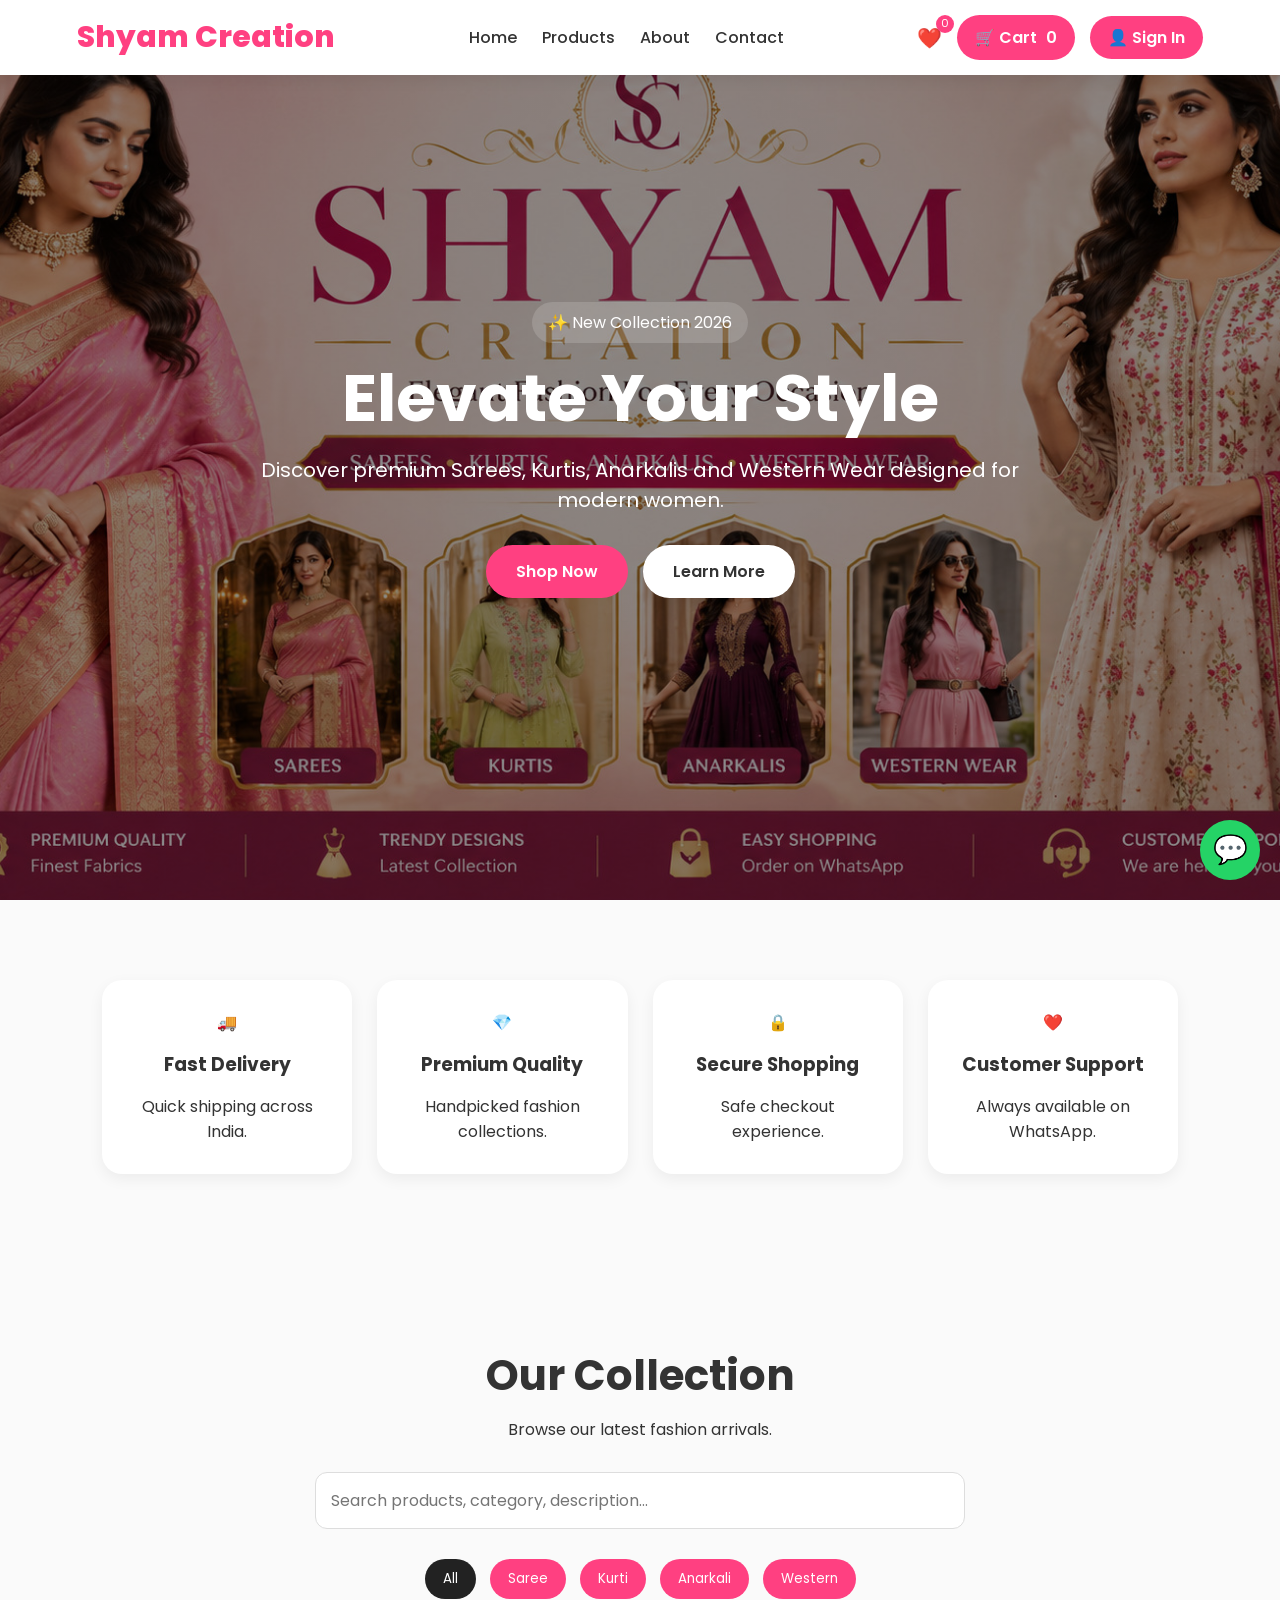
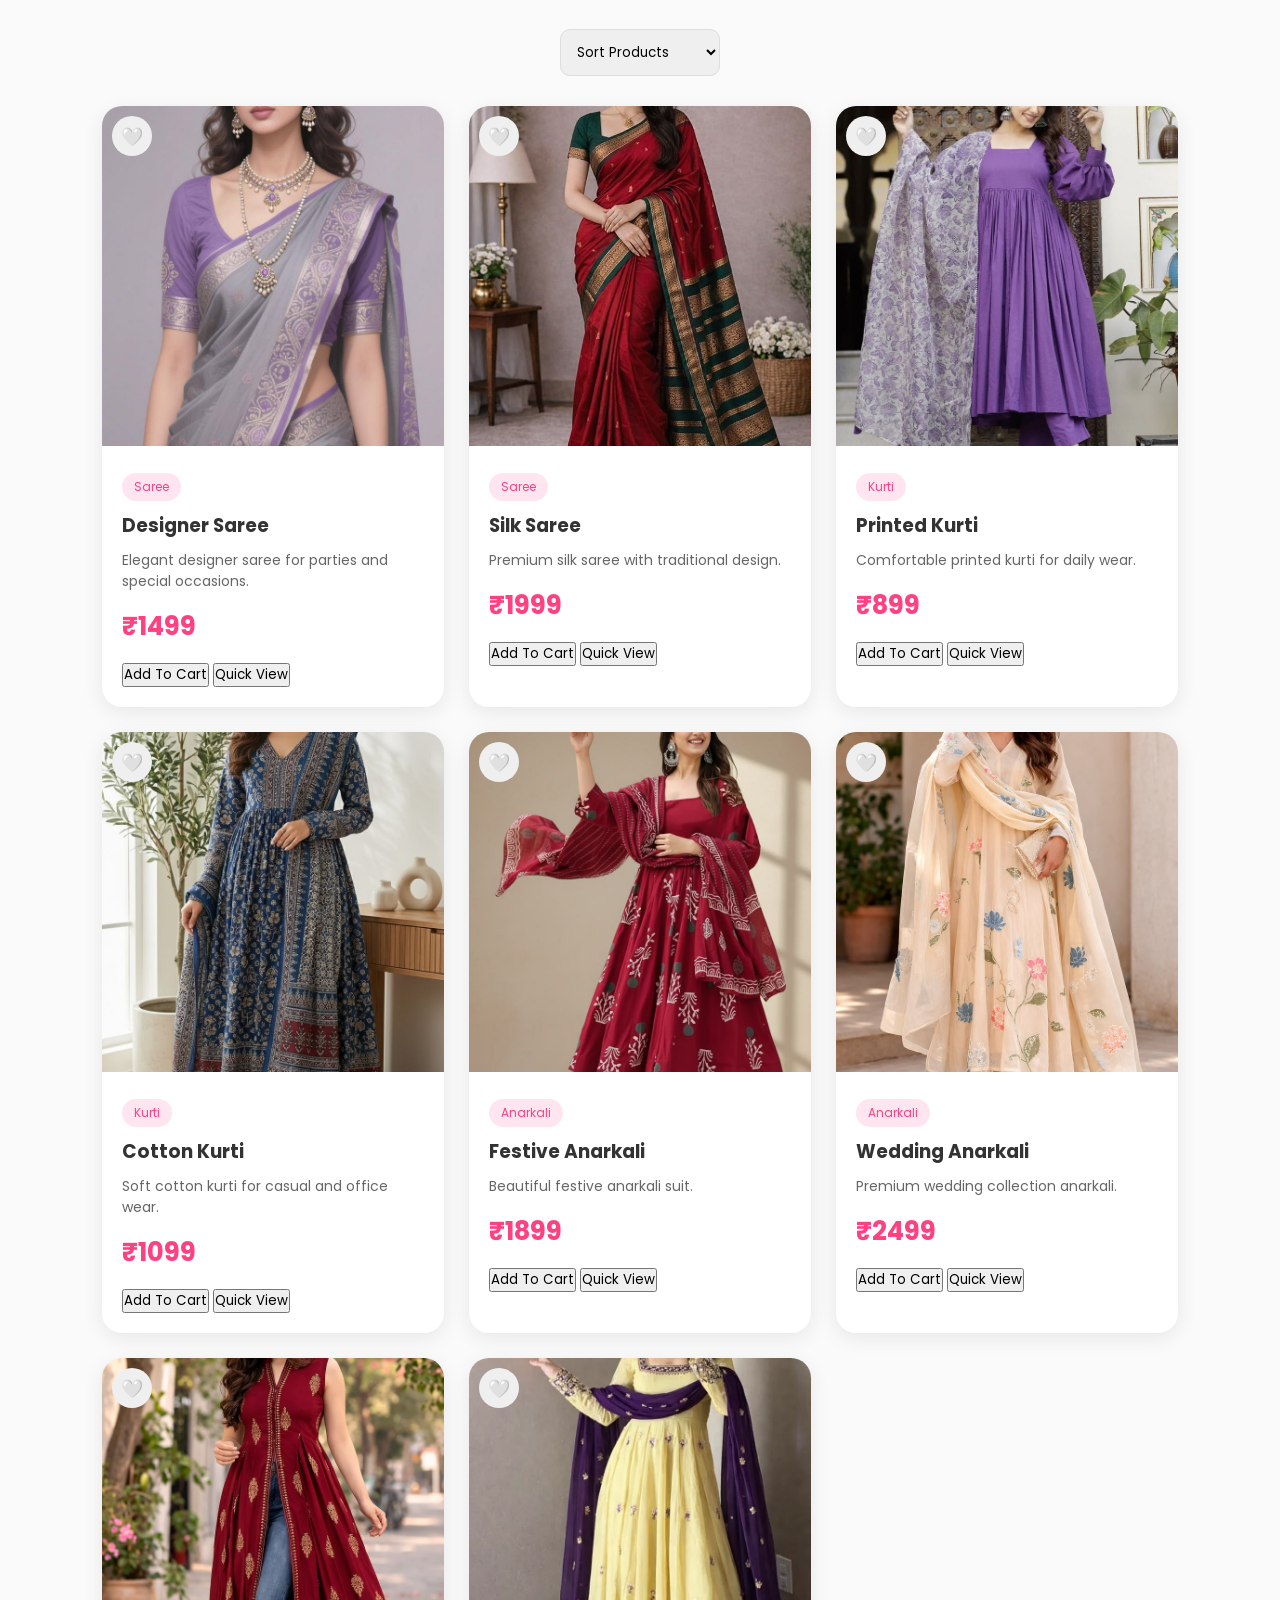
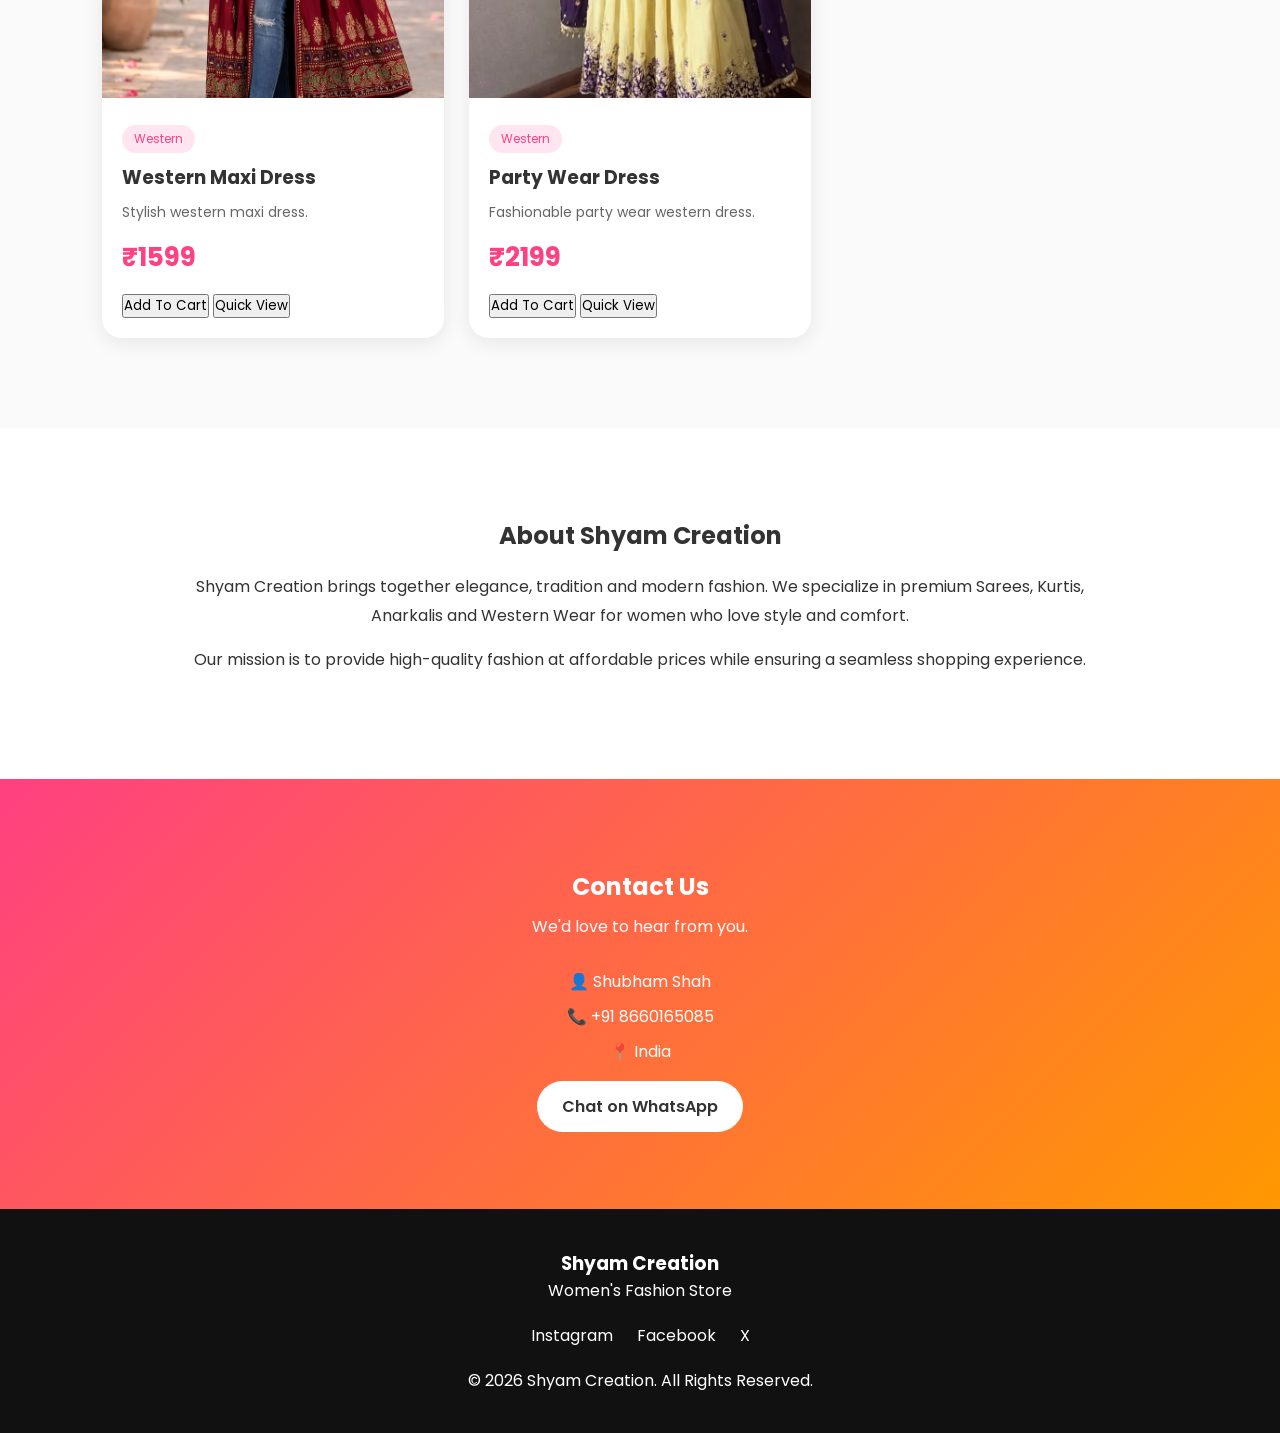
<file: index.html>
<!DOCTYPE html>
<html lang="en">

<head>

<meta charset="UTF-8">
<meta name="viewport" content="width=device-width, initial-scale=1.0">

<title>Shyam Creation | Women's Fashion Store</title>

<meta name="description"
content="Premium Sarees, Kurtis, Anarkalis and Western Wear. Shop the latest women's fashion at Shyam Creation.">

<meta name="keywords"
content="Saree, Kurti, Anarkali, Western Wear, Women's Fashion, Shyam Creation">

<meta name="author"
content="Shubham Shah">

<meta property="og:title"
content="Shyam Creation">

<meta property="og:description"
content="Latest Women's Fashion Collection">

<meta property="og:image"
content="images/hero-banner.jpg">

<meta property="og:type"
content="website">

<link rel="preconnect" href="https://fonts.googleapis.com">
<link rel="preconnect" href="https://fonts.gstatic.com" crossorigin>

<link href="https://fonts.googleapis.com/css2?family=Poppins:wght@300;400;500;600;700;800&display=swap"
rel="stylesheet">

<link rel="stylesheet" href="css/style.css">

</head>

<body>

<!-- =========================
HEADER
========================= -->

<header class="header">

    <div class="logo">
        Shyam Creation
    </div>

    <nav class="navbar">

        <a href="#home">Home</a>
        <a href="#products">Products</a>
        <a href="#about">About</a>
        <a href="#contact">Contact</a>

    </nav>

    <div class="header-actions">

        <button id="wishlist-btn" class="icon-btn">
            ❤️
            <span id="wishlist-count">0</span>
        </button>

        <a href="checkout.html" class="checkout-btn">
            🛒 Cart
            <span id="cart-count">0</span>
        </a>

        <div id="profile-box"></div>

    </div>

</header>

<!-- =========================
MOBILE MENU
========================= -->

<div class="mobile-menu" id="mobile-menu">

    <a href="#home">Home</a>
    <a href="#products">Products</a>
    <a href="#about">About</a>
    <a href="#contact">Contact</a>

</div>

<!-- =========================
HERO SECTION
========================= -->

<section class="hero" id="home">

    <div class="hero-overlay"></div>

    <div class="hero-content">

        <span class="hero-tag">
            ✨ New Collection 2026
        </span>

        <h1>
            Elevate Your Style
        </h1>

        <p>
            Discover premium Sarees, Kurtis, Anarkalis and
            Western Wear designed for modern women.
        </p>

        <div class="hero-buttons">

            <a href="#products" class="primary-btn">
                Shop Now
            </a>

            <a href="#about" class="secondary-btn">
                Learn More
            </a>

        </div>

    </div>

</section>

<!-- =========================
FEATURES
========================= -->

<section class="features">

    <div class="feature-card">
        🚚
        <h3>Fast Delivery</h3>
        <p>Quick shipping across India.</p>
    </div>

    <div class="feature-card">
        💎
        <h3>Premium Quality</h3>
        <p>Handpicked fashion collections.</p>
    </div>

    <div class="feature-card">
        🔒
        <h3>Secure Shopping</h3>
        <p>Safe checkout experience.</p>
    </div>

    <div class="feature-card">
        ❤️
        <h3>Customer Support</h3>
        <p>Always available on WhatsApp.</p>
    </div>

</section>

<!-- =========================
PRODUCTS
========================= -->

<section class="section" id="products">

    <div class="section-header">

        <h2>
            Our Collection
        </h2>

        <p>
            Browse our latest fashion arrivals.
        </p>

    </div>

    <!-- SEARCH -->

    <div class="search-wrapper">

        <input
            type="text"
            id="searchInput"
            placeholder="Search products, category, description...">

    </div>

    <!-- FILTERS -->

    <div class="filters">

        <button class="filter-btn active">
            All
        </button>

        <button class="filter-btn">
            Saree
        </button>

        <button class="filter-btn">
            Kurti
        </button>

        <button class="filter-btn">
            Anarkali
        </button>

        <button class="filter-btn">
            Western
        </button>

    </div>

    <!-- SORT -->

    <div class="sort-box">

        <select id="sortSelect">

            <option value="default">
                Sort Products
            </option>

            <option value="low">
                Price Low → High
            </option>

            <option value="high">
                Price High → Low
            </option>

            <option value="name">
                Name A → Z
            </option>

        </select>

    </div>

    <!-- PRODUCTS GRID -->

    <div
        class="products-grid"
        id="product-container">
    </div>

</section>

<!-- =========================
ABOUT
========================= -->

<section class="about-section" id="about">

    <div class="about-content">

        <h2>
            About Shyam Creation
        </h2>

        <p>
            Shyam Creation brings together elegance,
            tradition and modern fashion. We specialize
            in premium Sarees, Kurtis, Anarkalis and
            Western Wear for women who love style
            and comfort.
        </p>

        <p>
            Our mission is to provide high-quality
            fashion at affordable prices while ensuring
            a seamless shopping experience.
        </p>

    </div>

</section>

<!-- =========================
CONTACT
========================= -->

<section class="contact-section" id="contact">

    <h2>
        Contact Us
    </h2>

    <p>
        We'd love to hear from you.
    </p>

    <div class="contact-info">

        <div>
            👤 Shubham Shah
        </div>

        <div>
            📞 +91 8660165085
        </div>

        <div>
            📍 India
        </div>

    </div>

    <a
        href="https://wa.me/918660165085"
        target="_blank"
        class="whatsapp-btn">

        Chat on WhatsApp

    </a>

</section>

<!-- =========================
FOOTER
========================= -->

<footer>

    <div class="footer-content">

        <h3>
            Shyam Creation
        </h3>

        <p>
            Women's Fashion Store
        </p>

        <div class="social-links">

            <a href="#">Instagram</a>
            <a href="#">Facebook</a>
            <a href="#">X</a>

        </div>

        <p class="copyright">
            © 2026 Shyam Creation. All Rights Reserved.
        </p>

    </div>

</footer>

<!-- =========================
PRODUCT QUICK VIEW MODAL
========================= -->

<div class="modal" id="productModal">

    <div class="modal-content">

        <span
            class="close-modal"
            id="closeModal">
            &times;
        </span>

        <div id="modalBody">
        </div>

    </div>

</div>

<!-- =========================
WISHLIST PANEL
========================= -->

<div
    class="wishlist-panel"
    id="wishlistPanel">

    <div class="wishlist-header">

        <h3>
            ❤️ Wishlist
        </h3>

        <button id="closeWishlist">
            ✕
        </button>

    </div>

    <div id="wishlistItems">
    </div>

</div>

<!-- =========================
ORDER HISTORY MODAL
========================= -->

<div
    class="orders-modal"
    id="ordersModal">

    <div class="orders-content">

        <h2>
            📦 My Orders
        </h2>

        <div id="ordersList">
        </div>

        <button
            id="closeOrders"
            class="danger-btn">

            Close

        </button>

    </div>

</div>

<!-- =========================
FLOATING WHATSAPP
========================= -->

<a
    href="https://wa.me/918660165085"
    target="_blank"
    class="floating-whatsapp">

    💬

</a>

<!-- =========================
JAVASCRIPT
========================= -->

<script src="js/wishlist.js"></script>
<script src="js/script.js"></script>

</body>
</html>
</file>
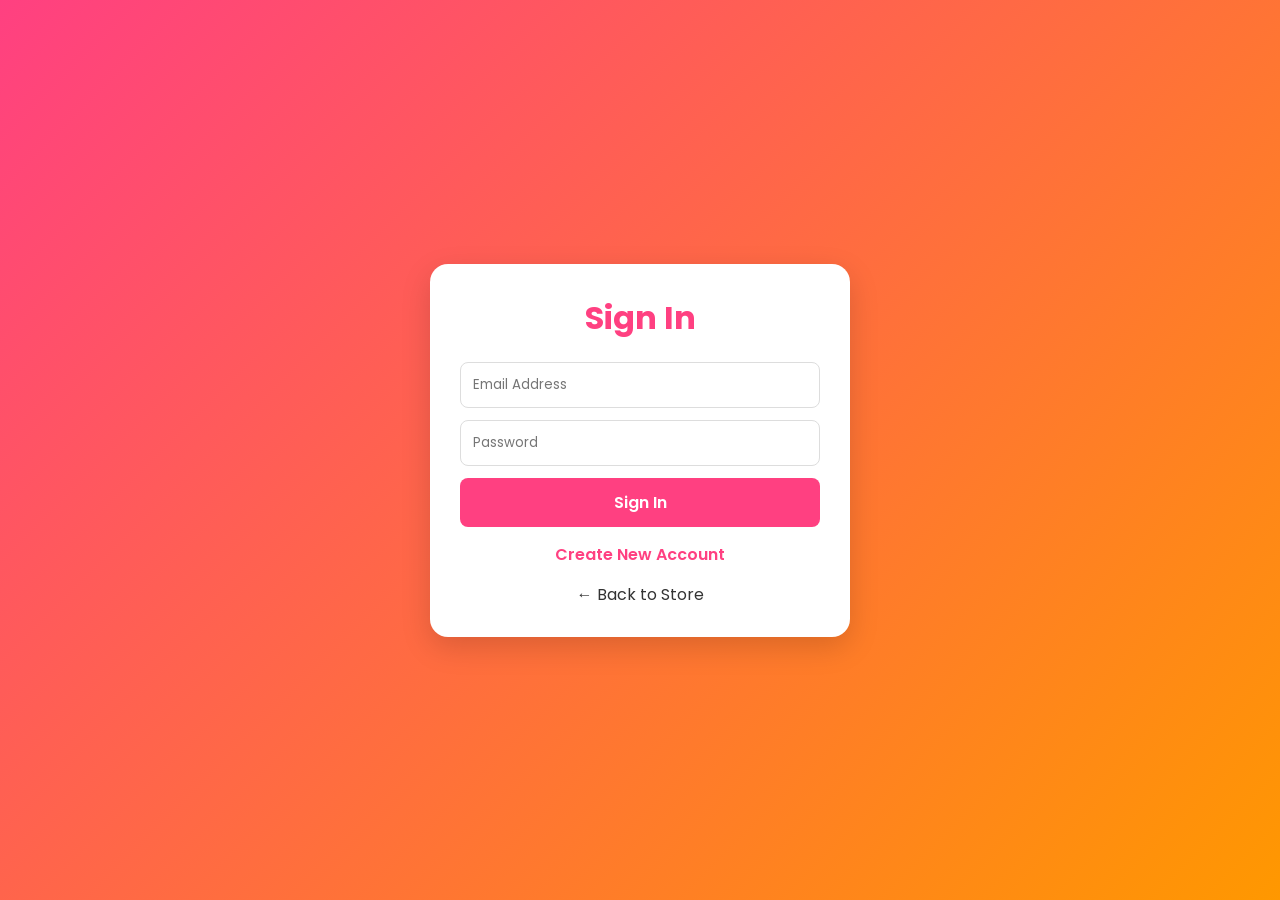
<file: auth.html>
<!DOCTYPE html>
<html lang="en">

<head>

<meta charset="UTF-8">
<meta name="viewport" content="width=device-width, initial-scale=1.0">

<title>Account | Shyam Creation</title>

<link href="https://fonts.googleapis.com/css2?family=Poppins:wght@300;400;500;600;700&display=swap" rel="stylesheet">

<style>

*{
margin:0;
padding:0;
box-sizing:border-box;
font-family:'Poppins',sans-serif;
}

body{
min-height:100vh;
display:flex;
justify-content:center;
align-items:center;
background:linear-gradient(135deg,#ff4081,#ff9800);
padding:20px;
}

.auth-card{
background:white;
width:100%;
max-width:420px;
padding:30px;
border-radius:18px;
box-shadow:0 10px 30px rgba(0,0,0,.15);
}

h1{
text-align:center;
margin-bottom:20px;
color:#ff4081;
}

input{
width:100%;
padding:12px;
margin-bottom:12px;
border:1px solid #ddd;
border-radius:8px;
}

button{
width:100%;
padding:12px;
border:none;
border-radius:8px;
background:#ff4081;
color:white;
font-size:16px;
font-weight:600;
cursor:pointer;
}

button:hover{
opacity:.95;
}

.toggle{
margin-top:15px;
text-align:center;
cursor:pointer;
color:#ff4081;
font-weight:600;
}

.home-link{
display:block;
text-align:center;
margin-top:15px;
text-decoration:none;
color:#333;
}

.error{
color:red;
font-size:14px;
margin-bottom:10px;
display:none;
}

.success{
color:green;
font-size:14px;
margin-bottom:10px;
display:none;
}

</style>

</head>

<body>

<div class="auth-card">

<h1 id="formTitle">
Sign In
</h1>

<div id="errorMsg" class="error"></div>
<div id="successMsg" class="success"></div>

<input
type="text"
id="name"
placeholder="Full Name"
style="display:none;">

<input
type="email"
id="email"
placeholder="Email Address">

<input
type="password"
id="password"
placeholder="Password">

<button id="submitBtn">
Sign In
</button>

<div
class="toggle"
id="toggleMode">

Create New Account

</div>

<a
href="index.html"
class="home-link">

← Back to Store

</a>

</div>

<script src="js/auth.js"></script>

</body>
</html>
</file>
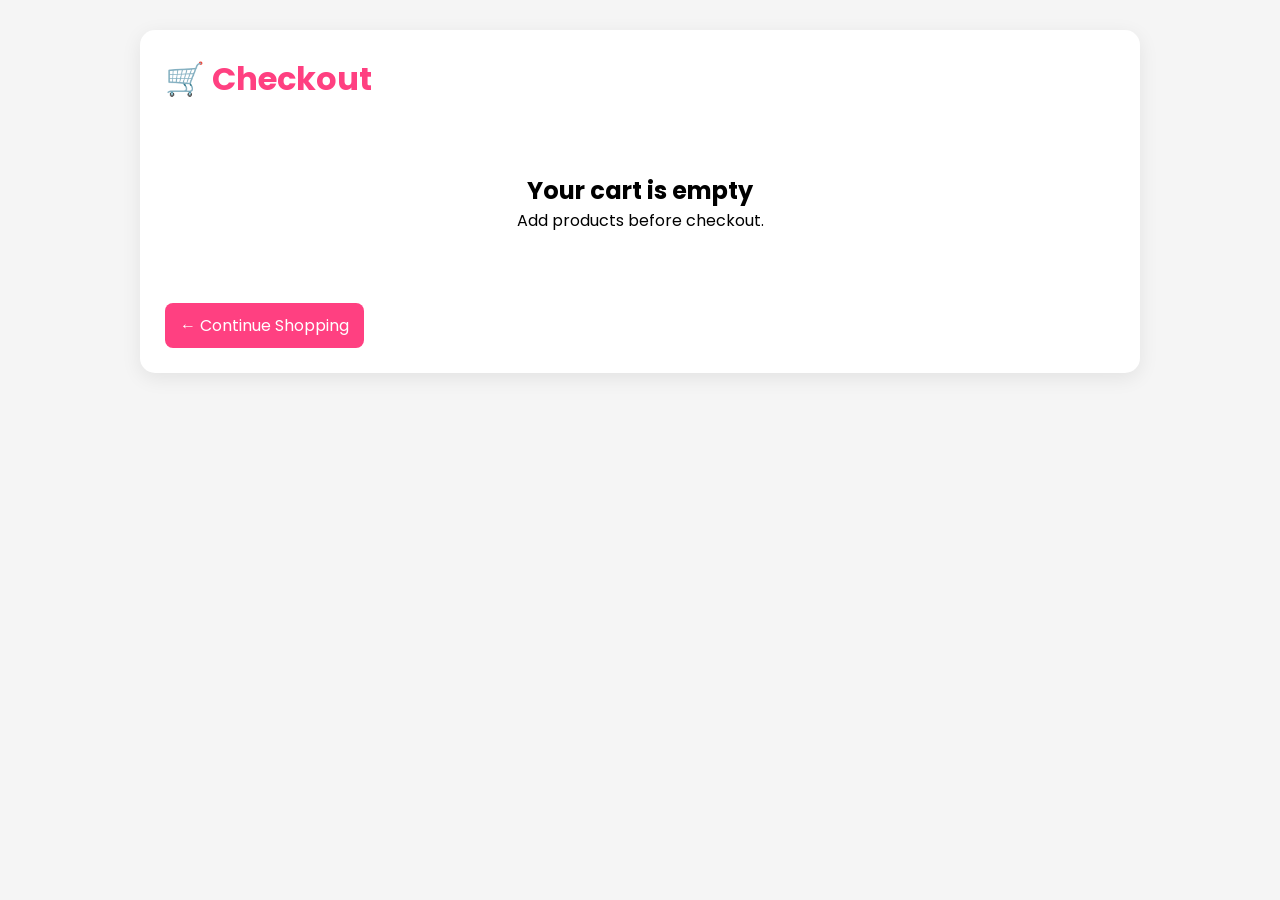
<file: checkout.html>
<!DOCTYPE html>
<html lang="en">

<head>

<meta charset="UTF-8">
<meta name="viewport" content="width=device-width, initial-scale=1.0">

<title>Checkout | Shyam Creation</title>

<link href="https://fonts.googleapis.com/css2?family=Poppins:wght@300;400;500;600;700&display=swap" rel="stylesheet">

<style>

*{
margin:0;
padding:0;
box-sizing:border-box;
font-family:'Poppins',sans-serif;
}

body{
background:#f5f5f5;
padding:30px;
}

.container{
max-width:1000px;
margin:auto;
background:white;
padding:25px;
border-radius:15px;
box-shadow:0 5px 20px rgba(0,0,0,.08);
}

h1{
margin-bottom:20px;
color:#ff4081;
}

.cart-item{
display:flex;
justify-content:space-between;
align-items:center;
padding:15px 0;
border-bottom:1px solid #eee;
gap:15px;
}

.qty-box{
display:flex;
align-items:center;
gap:10px;
}

.qty-btn{
border:none;
padding:8px 12px;
cursor:pointer;
background:#ff4081;
color:white;
border-radius:6px;
}

.remove-btn{
background:red;
color:white;
border:none;
padding:8px 12px;
border-radius:6px;
cursor:pointer;
}

.total{
margin-top:20px;
font-size:24px;
font-weight:700;
text-align:right;
}

form{
margin-top:30px;
}

form h2{
margin-bottom:15px;
}

input{
width:100%;
padding:12px;
margin-bottom:12px;
border:1px solid #ddd;
border-radius:8px;
}

.checkout-btn{
width:100%;
padding:15px;
background:#25D366;
color:white;
border:none;
border-radius:10px;
font-size:16px;
font-weight:700;
cursor:pointer;
}

.empty{
text-align:center;
padding:50px;
}

.back-btn{
display:inline-block;
margin-top:20px;
text-decoration:none;
background:#ff4081;
color:white;
padding:10px 15px;
border-radius:8px;
}

.order-summary{
background:#fafafa;
padding:15px;
border-radius:10px;
margin-top:20px;
}

@media(max-width:700px){

.cart-item{
flex-direction:column;
align-items:flex-start;
}

}

</style>

</head>

<body>

<div class="container">

<h1>🛒 Checkout</h1>

<div id="cart-container"></div>

<a href="index.html" class="back-btn">
← Continue Shopping
</a>

</div>

<script src="js/checkout.js"></script>

</body>
</html>
</file>
<file: css/style.css>
/* =========================
RESET
========================= */

*{
    margin:0;
    padding:0;
    box-sizing:border-box;
    font-family:'Poppins',sans-serif;
}

html{
    scroll-behavior:smooth;
}

body{
    background:#fafafa;
    color:#333;
    overflow-x:hidden;
}

/* =========================
HEADER
========================= */

.header{
    position:fixed;
    top:0;
    left:0;
    width:100%;
    background:#fff;
    padding:15px 6%;
    display:flex;
    justify-content:space-between;
    align-items:center;
    box-shadow:0 3px 15px rgba(0,0,0,.08);
    z-index:1000;
}

.logo{
    font-size:30px;
    font-weight:800;
    color:#ff4081;
}

.navbar{
    display:flex;
    gap:25px;
}

.navbar a{
    text-decoration:none;
    color:#333;
    font-weight:500;
    transition:.3s;
}

.navbar a:hover{
    color:#ff4081;
}

.header-actions{
    display:flex;
    align-items:center;
    gap:15px;
}

.icon-btn{
    position:relative;
    border:none;
    background:#fff;
    cursor:pointer;
    font-size:20px;
}

.icon-btn span{
    position:absolute;
    top:-8px;
    right:-12px;
    background:#ff4081;
    color:#fff;
    border-radius:50%;
    min-width:18px;
    height:18px;
    display:flex;
    align-items:center;
    justify-content:center;
    font-size:11px;
}

.checkout-btn{
    background:#ff4081;
    color:#fff;
    text-decoration:none;
    padding:10px 18px;
    border-radius:30px;
    font-weight:600;
}

.checkout-btn span{
    margin-left:5px;
}

/* =========================
PROFILE
========================= */

.profile-btn{
    border:none;
    background:#222;
    color:#fff;
    padding:10px 16px;
    border-radius:25px;
    cursor:pointer;
    font-weight:600;
}

.dropdown{
    position:absolute;
    right:0;
    top:50px;
    background:#fff;
    border-radius:12px;
    overflow:hidden;
    min-width:180px;
    box-shadow:0 5px 20px rgba(0,0,0,.15);
    display:none;
}

.dropdown a{
    display:block;
    padding:12px;
    text-decoration:none;
    color:#333;
}

.dropdown a:hover{
    background:#f5f5f5;
}

/* =========================
MOBILE MENU
========================= */

.mobile-menu{
    display:none;
}

/* =========================
HERO
========================= */

.hero{
    height:100vh;
    background:
    linear-gradient(
        rgba(0,0,0,.45),
        rgba(0,0,0,.45)
    ),
    url('../images/hero-banner.jpg');

    background-size:cover;
    background-position:center;

    display:flex;
    justify-content:center;
    align-items:center;

    text-align:center;
    position:relative;
}

.hero-content{
    color:white;
    z-index:2;
    max-width:800px;
    padding:20px;
}

.hero-tag{
    display:inline-block;
    background:rgba(255,255,255,.15);
    padding:8px 16px;
    border-radius:25px;
    margin-bottom:20px;
}

.hero-content h1{
    font-size:65px;
    line-height:1.1;
    margin-bottom:20px;
}

.hero-content p{
    font-size:20px;
    margin-bottom:30px;
}

.hero-buttons{
    display:flex;
    gap:15px;
    justify-content:center;
    flex-wrap:wrap;
}

.primary-btn,
.secondary-btn{
    text-decoration:none;
    padding:14px 30px;
    border-radius:30px;
    font-weight:600;
}

.primary-btn{
    background:#ff4081;
    color:#fff;
}

.secondary-btn{
    background:#fff;
    color:#333;
}

/* =========================
FEATURES
========================= */

.features{
    padding:80px 8%;
    display:grid;
    grid-template-columns:repeat(auto-fit,minmax(220px,1fr));
    gap:25px;
}

.feature-card{
    background:white;
    padding:30px;
    text-align:center;
    border-radius:20px;
    box-shadow:0 5px 15px rgba(0,0,0,.06);
    transition:.3s;
}

.feature-card:hover{
    transform:translateY(-5px);
}

.feature-card h3{
    margin:15px 0;
}

/* =========================
SECTION
========================= */

.section{
    padding:90px 8%;
}

.section-header{
    text-align:center;
    margin-bottom:30px;
}

.section-header h2{
    font-size:42px;
    margin-bottom:10px;
}

/* =========================
SEARCH
========================= */

.search-wrapper{
    max-width:650px;
    margin:auto;
    margin-bottom:25px;
}

.search-wrapper input{
    width:100%;
    padding:15px;
    border:1px solid #ddd;
    border-radius:12px;
    font-size:16px;
}

/* =========================
FILTERS
========================= */

.filters{
    text-align:center;
    margin-bottom:25px;
}

.filter-btn{
    border:none;
    background:#ff4081;
    color:white;
    padding:10px 18px;
    border-radius:30px;
    cursor:pointer;
    margin:5px;
}

.filter-btn.active{
    background:#222;
}

/* =========================
SORT
========================= */

.sort-box{
    text-align:center;
    margin-bottom:30px;
}

.sort-box select{
    padding:12px;
    border-radius:10px;
    border:1px solid #ddd;
}

/* =========================
PRODUCTS
========================= */

.products-grid{
    display:grid;
    grid-template-columns:
    repeat(auto-fit,minmax(280px,1fr));
    gap:25px;
}

.card{
    background:white;
    border-radius:20px;
    overflow:hidden;
    box-shadow:0 5px 20px rgba(0,0,0,.08);
    transition:.3s;
    position:relative;
}

.card:hover{
    transform:translateY(-7px);
}

.card img{
    width:100%;
    height:340px;
    object-fit:cover;
}

.card-content{
    padding:20px;
}

.category{
    display:inline-block;
    background:#ffe5ef;
    color:#ff4081;
    padding:5px 12px;
    border-radius:20px;
    font-size:12px;
    margin-bottom:10px;
}

.card h3{
    margin-bottom:10px;
}

.card p{
    color:#666;
    font-size:14px;
}

.price{
    color:#ff4081;
    font-size:26px;
    font-weight:700;
    margin:15px 0;
}

.card-actions{
    display:flex;
    gap:10px;
}

.add-cart{
    flex:1;
    border:none;
    background:#ff9800;
    color:white;
    padding:12px;
    border-radius:10px;
    cursor:pointer;
}

.quick-view{
    flex:1;
    border:none;
    background:#222;
    color:white;
    padding:12px;
    border-radius:10px;
    cursor:pointer;
}

.wishlist-btn{
    position:absolute;
    top:12px;
    right:12px;
    width:42px;
    height:42px;
    border:none;
    border-radius:50%;
    background:white;
    cursor:pointer;
    font-size:18px;
}

/* =========================
ABOUT
========================= */

.about-section{
    padding:90px 8%;
    background:white;
}

.about-content{
    max-width:900px;
    margin:auto;
    text-align:center;
}

.about-content h2{
    margin-bottom:20px;
}

.about-content p{
    margin-bottom:15px;
    line-height:1.8;
}

/* =========================
CONTACT
========================= */

.contact-section{
    padding:90px 8%;
    background:
    linear-gradient(
        135deg,
        #ff4081,
        #ff9800
    );

    color:white;
    text-align:center;
}

.contact-section h2{
    margin-bottom:10px;
}

.contact-info{
    margin:30px 0;
}

.contact-info div{
    margin:10px 0;
}

.whatsapp-btn{
    text-decoration:none;
    background:white;
    color:#333;
    padding:14px 25px;
    border-radius:30px;
    font-weight:600;
}

/* =========================
FOOTER
========================= */

footer{
    background:#111;
    color:white;
    text-align:center;
    padding:40px 20px;
}

.social-links{
    margin:20px 0;
}

.social-links a{
    color:white;
    text-decoration:none;
    margin:0 10px;
}

/* =========================
MODAL
========================= */

.modal{
    display:none;
    position:fixed;
    top:0;
    left:0;
    width:100%;
    height:100%;
    background:rgba(0,0,0,.65);
    z-index:9999;
}

.modal-content{
    background:white;
    width:90%;
    max-width:700px;
    margin:60px auto;
    border-radius:15px;
    padding:25px;
    position:relative;
}

.close-modal{
    position:absolute;
    top:10px;
    right:15px;
    cursor:pointer;
    font-size:28px;
}

/* =========================
WISHLIST PANEL
========================= */

.wishlist-panel{
    position:fixed;
    right:-400px;
    top:0;
    width:350px;
    height:100%;
    background:white;
    z-index:9999;
    transition:.4s;
    box-shadow:-5px 0 20px rgba(0,0,0,.15);
}

.wishlist-panel.active{
    right:0;
}

.wishlist-header{
    display:flex;
    justify-content:space-between;
    align-items:center;
    padding:20px;
    border-bottom:1px solid #eee;
}

#wishlistItems{
    padding:20px;
}

/* =========================
ORDERS MODAL
========================= */

.orders-modal{
    display:none;
    position:fixed;
    top:0;
    left:0;
    width:100%;
    height:100%;
    background:rgba(0,0,0,.65);
    z-index:9999;
}

.orders-content{
    background:white;
    width:90%;
    max-width:700px;
    margin:60px auto;
    padding:25px;
    border-radius:15px;
}

.danger-btn{
    border:none;
    background:red;
    color:white;
    padding:12px 18px;
    border-radius:10px;
    cursor:pointer;
}

/* =========================
FLOATING WHATSAPP
========================= */

.floating-whatsapp{
    position:fixed;
    right:20px;
    bottom:20px;
    width:60px;
    height:60px;
    border-radius:50%;
    background:#25D366;
    color:white;
    text-decoration:none;
    display:flex;
    justify-content:center;
    align-items:center;
    font-size:28px;
    z-index:999;
}

/* =========================
RESPONSIVE
========================= */

@media(max-width:900px){

    .navbar{
        display:none;
    }

    .hero-content h1{
        font-size:42px;
    }

    .hero-content p{
        font-size:18px;
    }

    .header{
        padding:15px 20px;
    }

    .logo{
        font-size:22px;
    }

    .features{
        padding:60px 20px;
    }

    .section,
    .about-section,
    .contact-section{
        padding:70px 20px;
    }

}

@media(max-width:600px){

    .hero-content h1{
        font-size:34px;
    }

    .hero-buttons{
        flex-direction:column;
    }

    .header-actions{
        gap:8px;
    }

    .checkout-btn{
        padding:8px 12px;
        font-size:14px;
    }

    .products-grid{
        grid-template-columns:1fr;
    }

    /* PRODUCT CART BADGE */

.cart-badge{
position:absolute;
top:10px;
right:10px;
background:#ff4081;
color:white;
width:30px;
height:30px;
border-radius:50%;
display:flex;
align-items:center;
justify-content:center;
font-weight:700;
font-size:14px;
z-index:5;
}

/* QUANTITY CONTROLS */

.qty-controls{
display:flex;
align-items:center;
justify-content:center;
gap:12px;
margin-top:12px;
}

.qty-controls button{
width:40px;
height:40px;
border:none;
border-radius:8px;
background:#ff4081;
color:white;
font-size:20px;
cursor:pointer;
font-weight:700;
}

.qty-number{
font-size:18px;
font-weight:700;
min-width:30px;
text-align:center;
}

}
</file>
